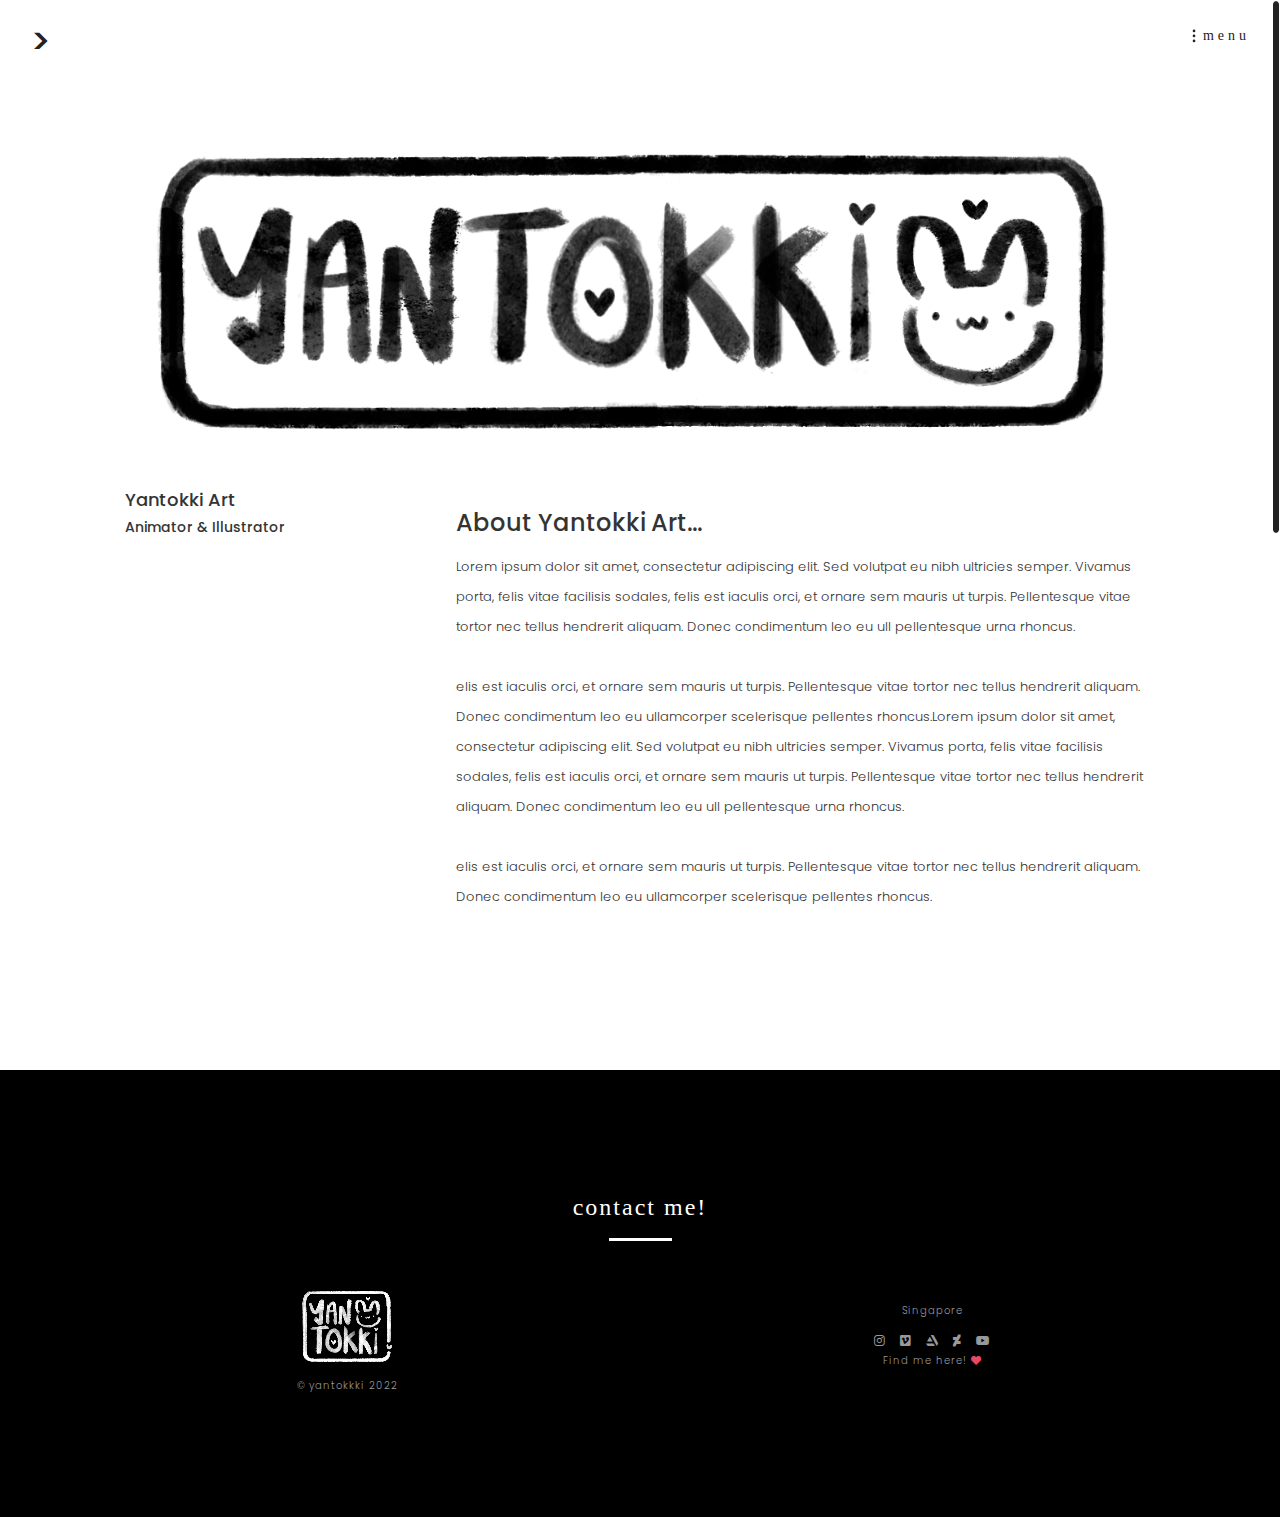
<file: about.html>
<!DOCTYPE html>

<html class="no-js"  lang="en">

  <head>

  

    <meta charset="utf-8">

    <meta http-equiv="X-UA-Compatible" content="IE=edge">

    <meta name="viewport" content="initial-scale=1, maximum-scale=1, minimum-scale=1, user-scalable=no">

    <link rel="shortcut icon" href="images/yantokkifavicon.ico" type="image/x-icon">

    <title>about • yantokki</title>

	

    

    <!-- Normalize -->

    <link rel="stylesheet" href="css/assets/normalize.css" type="text/css"> 

    <!-- Bootstrap -->

    <link href="css/assets/bootstrap.min.css" rel="stylesheet" type="text/css">

    <!-- Font-awesome.min -->

    <link href="css/all.min.css" rel="stylesheet" type="text/css">

    <!-- Main Style -->

    <link rel="stylesheet" href="css/main.css" type="text/css">

	<!-- Responsive Style -->

    <link href="css/responsive.css" rel="stylesheet" type="text/css">

 	<script src="js/assets/modernizr-2.8.3.min.js" type="text/javascript"></script>

  </head>

  <body>

            <!-- header -->

            <header id="header" class="header">

            	<div class="container-fluid">

                	<hgroup>

                    	<!-- logo -->

                        	<h1>

                            	<a href="home.html" title="yantokki">></a>

                            </h1>

                        <!-- logo -->

                        <!-- nav -->

                        <nav>

                            <div class="menu-expanded">

                            	<div class="nav-icon">

                                	<div id="menu" class="menu"></div>

                                    <p>menu</p>

                                </div>

                                <div class="cross">
                                    <span class="linee linea1"></span>
                                    <span class="linee linea2"></span>
                                    <span class="linee linea3"></span>

                                </div>

                                <div class="main-menu">

                                    <ul>

                                        <li><a href="home.html">Home</a></li>
                                        <li class="active"><a href="about.html">About</a></li>
                                        <li><a href="stop motion.html">Stop Motion</a></li>
                                        <li><a href="illustration.html">Illustration</a></li>

                                    </ul>

                                </div>

                            </div>

                        </nav>

                        <!-- nav -->

                    </hgroup>

                </div>

            </header>

            <!-- header -->

            <!-- main-wrapper-inner -->

        	<main class="main-wrapper-inner" id="container">

            	<div class="container">

                	<div class="wrapper-inner">

                    	<!-- details-image -->

                    	<figure class="details-image">

                        	<img src="images/about.png" alt="" class="img-responsive"/>

                        </figure>

                        <!-- details-image -->

                        <!-- content -->

                        <div class="about-content">

                        	<!-- left -->

                        	<section class="inner-left">

                            	<header>

                                    <h4>Yantokki Art</h4>

                                    <h5>Animator & Illustrator</h5>

                                </header>

                            </section>

                            <!-- left -->

                            <!-- right -->

                            <section class="inner-right">

                            	<h3>About Yantokki Art...</h3>

                            	<p>Lorem ipsum dolor sit amet, consectetur adipiscing elit. Sed volutpat eu nibh ultricies semper. Vivamus porta, felis vitae facilisis sodales, felis est iaculis orci, et ornare sem mauris ut turpis. Pellentesque vitae tortor nec tellus hendrerit aliquam. Donec condimentum leo eu ull pellentesque urna rhoncus.</p>

                                <p>elis est iaculis orci, et ornare sem mauris ut turpis. Pellentesque vitae tortor nec tellus hendrerit aliquam. Donec condimentum leo eu ullamcorper scelerisque pellentes rhoncus.Lorem ipsum dolor sit amet, consectetur adipiscing elit. Sed volutpat eu nibh ultricies semper. Vivamus porta, felis vitae facilisis sodales, felis est iaculis orci, et ornare sem mauris ut turpis. Pellentesque vitae tortor nec tellus hendrerit aliquam. Donec condimentum leo eu ull pellentesque urna rhoncus.</p>

                                <p>elis est iaculis orci, et ornare sem mauris ut turpis. Pellentesque vitae tortor nec tellus hendrerit aliquam. Donec condimentum leo eu ullamcorper scelerisque pellentes rhoncus.</p>

                                

                            </section>

                            <!-- right -->

                        </div>

                        <!-- content -->

                        

                    </div>

                </div>

            </main>

          <!-- main-wrapper-inner -->

         <!-- footer -->

         <footer class="footer">
            <h3>contact me!</h3>
            <div class="container footer-bot">
              <div class="row"> 
                
                <!-- logo -->
                
                <div class="col-xs-12 col-sm-6 col-md-6 col-lg-6"> <a href="https://linktr.ee/yantokki" title="yantokki"><img src="images/footerlogo.png" alt="yantokki" title="yantokki"/>
                  <p class="copy-right">&copy; yantokkki 2022</p>
                </div>
                
                <!-- logo --> 
          
                
                <!-- social -->
                
                <div class="col-xs-12 col-sm-6 col-md-6 col-lg-6 padding-top">
                    <p>Singapore</p>
                    <ul class="social">
                      <li><a href="https://www.instagram.com/yantokki.art/"><i class="fa-brands fa-instagram" aria-hidden="true"></i></a></li>
                      <li><a href="https://vimeo.com/yantokki"><i class="fa-brands fa-vimeo" aria-hidden="true"></i></a></li>
                      <li><a href="https://www.artstation.com/yantokki"><i class="fa-brands fa-artstation" aria-hidden="true"></i></a></li>
                      <li><a href="https://www.deviantart.com/yantokki"><i class="fa-brands fa-deviantart" aria-hidden="true"></i></a></li>
                      <li><a href="https://www.youtube.com/channel/UCwxnJ6iiZxd_ArZay5nb0lw"><i class="fa-brands fa-youtube" aria-hidden="true"></i></a></li>
                    </ul>
                    <p class="made-by">Find me here! <i class="fa fa-heart" aria-hidden="true"></i>
                    <p> 
                  </div>
                
                <!-- social --> 
                
              </div>
            </div>
          </footer>

        <!-- footer -->

  


    <!-- jQuery -->

	<script src="https://ajax.googleapis.com/ajax/libs/jquery/2.0.2/jquery.min.js"></script>
  <script>window.jQuery || document.write('<script src="js/assets/jquery.min.js"><\/script>')</script>
  <script src="js/assets/plugins.js" type="text/javascript"></script>
  <script src="js/assets/bootstrap.min.js" type="text/javascript"></script>
  <script src="js/main.js" type="text/javascript"></script>
  <script src="js/jquery.nicescroll.min.js" type="text/javascript"></script>	
  </body>
</html>
</file>
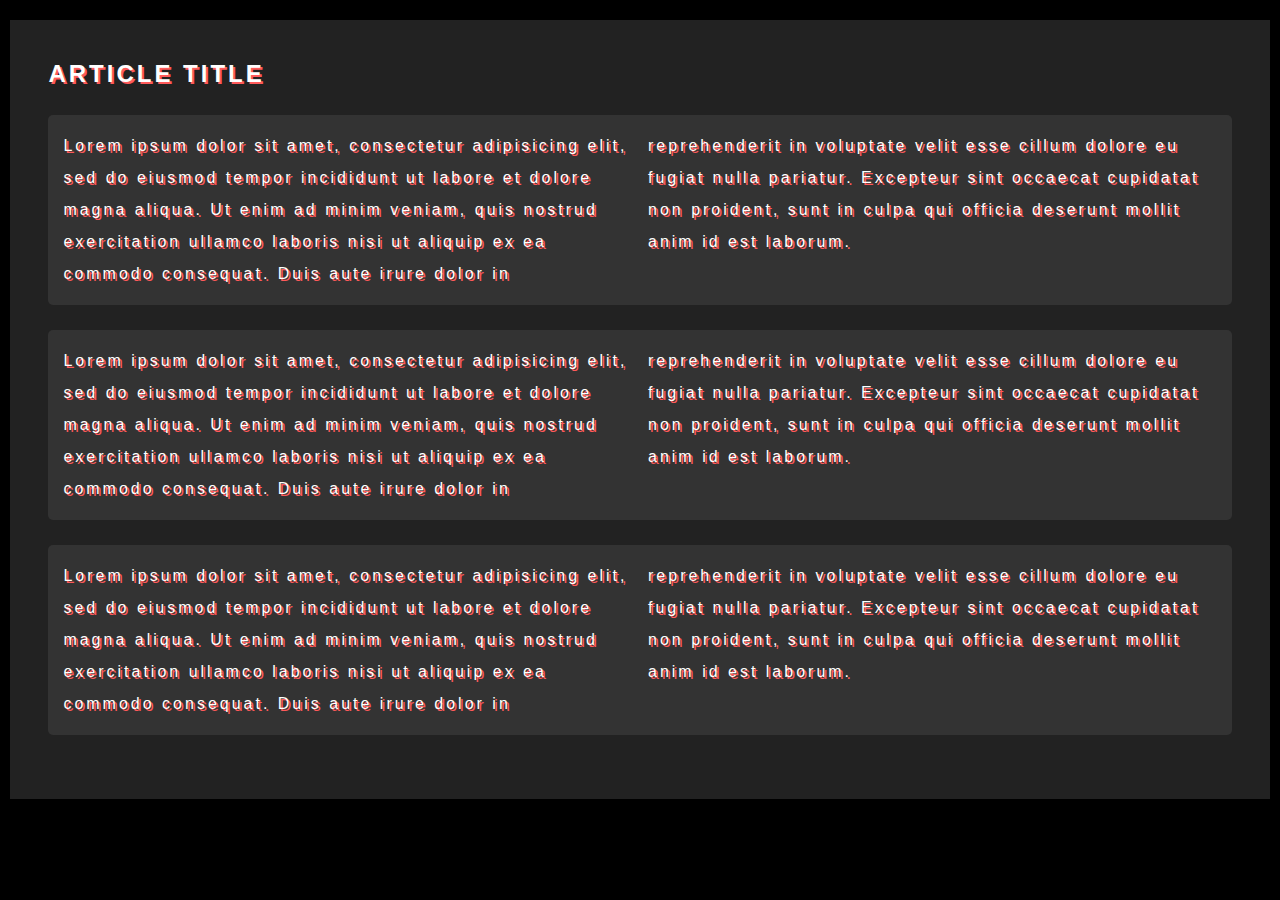
<file: js/fonts.html>
<!DOCTYPE html>
<html>
<head>
	<title>Fonts</title>
	<style type="text/css">
		* { margin: 0; padding: 0; }
		body { 
			background: black;
			color: white;
            font-family: verdana, Arial, Helvetica, sans-serif;
            /* subsequent fonts are for if your device doesnt have the font installed */
            font-size: 1rem;
            line-height: 2rem; 
            /* space between each line */
            letter-spacing: 3px;
            /* space between each letter */
            text-shadow: 2px 2px 0 rgb(255, 90, 90);
            /* offset on x axis, y axis, blur, colour */

		}
		main {
			background: #222;
			margin: 20px 10px; 
			padding: 3%
			}
		h2 { 
			text-transform: uppercase;
			margin-bottom: 25px;
		 }
		section.module { 
			padding: 15px; 
			background: #333;
			margin-bottom: 25px; 
			border-radius: 5px;
			}

        .module p {
            columns: 2;
        }
	</style>
</head>
<body>
	<main>
		<h2>Article Title</h2>
		<section class="module">
		<p>Lorem ipsum dolor sit amet, consectetur adipisicing elit, sed do eiusmod
		tempor incididunt ut labore et dolore magna aliqua. Ut enim ad minim veniam,
		quis nostrud exercitation ullamco laboris nisi ut aliquip ex ea commodo
		consequat. Duis aute irure dolor in reprehenderit in voluptate velit esse
		cillum dolore eu fugiat nulla pariatur. Excepteur sint occaecat cupidatat non
		proident, sunt in culpa qui officia deserunt mollit anim id est laborum.</p>
		</section>

		<section class="module">
		<p>Lorem ipsum dolor sit amet, consectetur adipisicing elit, sed do eiusmod
		tempor incididunt ut labore et dolore magna aliqua. Ut enim ad minim veniam,
		quis nostrud exercitation ullamco laboris nisi ut aliquip ex ea commodo
		consequat. Duis aute irure dolor in reprehenderit in voluptate velit esse
		cillum dolore eu fugiat nulla pariatur. Excepteur sint occaecat cupidatat non
		proident, sunt in culpa qui officia deserunt mollit anim id est laborum.</p>
		</section class="module">

		<section class="module">
		<p>Lorem ipsum dolor sit amet, consectetur adipisicing elit, sed do eiusmod
		tempor incididunt ut labore et dolore magna aliqua. Ut enim ad minim veniam,
		quis nostrud exercitation ullamco laboris nisi ut aliquip ex ea commodo
		consequat. Duis aute irure dolor in reprehenderit in voluptate velit esse
		cillum dolore eu fugiat nulla pariatur. Excepteur sint occaecat cupidatat non
		proident, sunt in culpa qui officia deserunt mollit anim id est laborum.</p>
		</section>
	</main>
	
</body>
</html>
</file>
<file: css/main.css>
/*

Theme Name: PICX

Template URI: 

Description: 

Author:

Author URI: 

License: 

License URI:

Version: 1.0

*/



/**

 * Table of Contents

 *

 * 1.0 - Google Font

 * 2.0 - Base styles

 * 3.0 - Header

 	 * 1.0 - Header Logo

	 * 2.0 - Header Nav

 * 4.0 - Main

 	* 1.0 - Photo Gallery

	* 2.0 - Effect

 * 6.0 - Footer

 * 7.0 - Inner Page

 * 8.0 - Details Gallery

 * 9.0 - About

 * 10.0 - Contact

 * 11.0 - Nav

*/

/* ==========================================================================

	Google Font

========================================================================== */

@import 'https://fonts.googleapis.com/css?family=Poppins:300,400,500,600,700&subset=devanagari,latin-ext';

@import 'https://fonts.googleapis.com/css?family=Oranienbaum&subset=cyrillic,cyrillic-ext,latin-ext';

@font-face {font-family: 'Poppins', sans-serif;font-family: 'EB Garamond', serif;}

/* ==========================================================================

	Base styles: opinionated defaults

========================================================================== */

body{ background-color:#FFF;font-family: 'Poppins', sans-serif; color:#848484; font-weight:300; font-size:14px; line-height:27px; overflow-x: none}

article, aside, details, figcaption, figure, footer, header, hgroup, menu, nav, section, img, main {display: block}

audio, canvas, video {display: inline-block;*display:inline;*zoom:1}

blockquote:before, blockquote:after, q:before, q:after {content: '';content: none;}

h1,h2,h3,h4,h5,h6{ color:#343434}

::-moz-selection {background: #222222;color:#ffF;text-shadow: none;}

::selection {background: #222222;color:#ffF;text-shadow: none;}

a,input,textarea,button,body,img{transition-delay: 0s;transition-duration: 0.6s;transition-property: all;transition-timing-function: ease;}

a {text-decoration: none;outline: none;color: #222222;}

a:hover{ text-decoration:none; color:#222222}

a:focus, img:focus, button:focus, .btn:focus {outline:none;text-decoration: none;}

/* ==========================================================================

	Header styles

========================================================================== */

.header { padding-top:22px; padding-bottom:3px}

.header.header-fixed-top{ width:100%; position:fixed; top:0;background-color:rgba(255,255,255,0.9); z-index:60; padding:10px 0}

.header.header-fixed-top .menu-expanded{ padding-top:15px}

.header hgroup{ padding:0 15px; overflow:hidden}

.header hgroup h1{ padding:0; margin:0}

.header hgroup h1 a{ display:block; float:left; max-width:150px}

.main-menu {background-color: transparent;position: fixed;width: 100%;height:100%;top: 0px;right: 0px;z-index:2;}

.menu,.linee {cursor: pointer;}

.menu.over{background-color:rgba(255,255,255,0.8);}

.nav-icon{ float:right;font-family: 'EB Garamond', serif; display:block; position:relative; text-transform:lowercase; font-size:14px; letter-spacing:4px; color:#222222;}

.menu {transition: all 0.40s ease-out; width:60px; height:30px; cursor:pointer; position:absolute; right:0; top:0; z-index:5; border-radius:100%;}

.nav-icon p{ position:absolute; right:0; top:0; background-image:url(../images/nav.png); background-repeat:no-repeat; background-position:0 7px; padding-left:11px}

.over {transform: scale(100);transition: all 0.350s ease-in;cursor: default;}

.linea1 {background: #222222;height: 2px;width: 15px;position: absolute;right: 33px;top: 33px;z-index:90;transition: all 0.3s;opacity:0}

.linea1.overL1,.linea3.overL3{opacity:1}

.linea2 {background: #222222;height: 2px;width: 15px;position: absolute;right: 33px;top: 38px;opacity: 1;transition: opacity 0.5s;z-index:90;opacity:0}

.linea3 {background: #222222;height: 2px;width: 15px;position: absolute;right: 33px;top: 43px;z-index:90;opacity:0}

.overL1 {animation: closetop 1s forwards;animation-direction: alternate;cursor: pointer;}

.overL2 {opacity: 0;transition: opacity 0.5s;cursor: pointer;}

.overL3 {animation: closebottom 1s forwards;animation-direction: alternate;cursor: pointer;}

@keyframes closetop {

0% {transform: translateY(5px) rotate(0deg);}

25% {transform: translateY(5px) rotate(0deg);}

75% {transform: translateY(5px) rotate(-45deg);}

100% {transform: translateY(5px) rotate(-45deg);}

}

@keyframes closebottom {

0% {transform: translateY(0px) rotate(0deg);}

25% {transform: translateY(-5px) rotate(0deg);}

75% {transform: translateY(-5px) rotate(45deg);}

100% {transform: translateY(-5px) rotate(45deg);}

}

.main-menu {visibility: hidden;text-align:center;opacity: 0;transition: all 0.300s;transition-delay: 0s;}

.overmain {visibility: visible;background-color:rgba(255,255,255,0.8);opacity: 1; z-index:60; top:0;padding-top:10%;transition: all 0.400s;

 transition-delay: 0.370s;}

.main-menu ul {list-style-type: none; text-align:center; margin:0; padding:0; }

.main-menu ul li {width:100%; display:inline-block;font-family: 'EB Garamond', serif; text-transform:lowercase; font-size:30px; margin-bottom:30px; font-weight:400; position:relative;z-index:1;  transition: all 0.400s;transition-delay: 0.370s;}

.main-menu ul li{ position:relative; ; }

.main-menu ul li:after {content: "";position:absolute;bottom:52%; left:0; right:0; margin:0 auto;width:0; height:1px;background:#222222;

z-index:2;transition: width 0.3s; z-index:1}

.main-menu ul li:hover:after{ width:15%; }

.main-menu ul li.active:after{ width:15%;}

.main-menu ul li a {text-decoration: none; color:#222222; position:relative; z-index:2; display:block}

/* ==========================================================================

	Main Wrapper

========================================================================== */

.main-wrapper,.main-wrapper-inner{background-color:#FFF;position:relative; z-index:6;}

.wrapper{background-color:#FFF; padding:0 25px;position:relative; z-index:6; margin-bottom:50px}

/* ==========================================================================

	Footer

========================================================================== */

.footer{ background-color:#000000; position:relative; z-index:1; width:100%; bottom:0; left:0; right:0; padding-top:104px; padding-bottom:115px; text-align:center; color:#999999; font-size:10px; letter-spacing:1px; font-weight:400}

.footer a{ color:#999999;}

.footer a:hover{ color:#FFF}

.footer img{ margin:0 auto}

.footer h3{ text-align:center; color:#FFF;font-family: 'EB Garamond', serif; text-transform:lowercase; letter-spacing:2px; font-size:px; position:relative}

.footer h3:after{ content:""; margin:0 auto; display:block; position:absolute; bottom:-20px; left:0; right:0; width:63px; height:3px; background-color:#FFF}

.footer p{ line-height:12px; font-weight:300}

.footer-bot{ padding-top:58px}

.copy-right{ padding-top:14px}

.padding-top{ padding-top:16px}

.made-by i{ color:#e8496a}

.social{ text-align:center; padding:0; margin:0; list-style:none}

.social li{ display:inline-block; margin:0 5px; font-size:12px}

/* ==========================================================================

	Inner

========================================================================== */

.main-wrapper-inner{ margin-bottom:50px}

.wrapper-inner{ margin:auto; width:100%; max-width:1031px; padding-top:71px; padding-bottom:20px}

.inner-left{ float:left; width:100%; max-width:331px}

.inner-right{ float:right; width:100%; max-width:700px}

.wrapper-inner p{ color:#343434; font-size:13px; line-height:30px; font-weight:400;padding-bottom:20px; font-weight:300}

/* ==========================================================================

	Details Gallery

========================================================================== */

.details-content,.about-content,.contact-wrapper{ overflow:hidden; padding-top: 40px;}

.details-left header h3,.about-content h3{ color:#343434; margin: top 2px;}

.details-left header h4,.details-left header h5{ font-size:13px; margin-top:0; font-weight:400}

.details-left header h4{ font-weight:600; padding-top:22px}

.details-content header{ margin-bottom:67px}

.details-content header h2,.details-content header h3{ font-size:13px; font-weight:400;margin-top:0}

.details-content header h2{ font-weight:600; }

.details-image{ margin-bottom:2px; }

/* ==========================================================================

	About

========================================================================== */

.about-content{ margin-bottom:58px}

.about-content header h4{ margin-top:0}

.about-content h3{ padding-bottom:6px}

/* ==========================================================================

	Contact

========================================================================== */

.map-wrapper{ width:100%;height:453px; background-color:#e6e4e4}

.map-wrapper #surabaya {width: 100%;height: 100%;}

.contact-wrapper{ margin-top:80px; margin-bottom:90px;}

.contact-wrapper .phone{ font-size:16px; line-height:17px; font-weight:600; padding-bottom:0; margin-bottom:0}

.contact-wrapper  p a:hover{ text-decoration:underline}

.contact-wrapper header h4{ margin-top:0}

.contact-form{ overflow:hidden; margin-top:43px}

.contact-form label{ font-weight:300; font-size:14px; width:100%; max-width:315px; float:left; margin-bottom:57px}

.contact-form label+label{ float:right}

.contact-form label+label+div+label{ float:none; max-width:100%; margin-bottom:43px}

.contact-form label span{ color:#fb5353}

.contact-form label input,.contact-form label textarea{ background-color:inherit; border:none; border-bottom:1px solid #eeeeee; display:block; width:100%; padding:0 10px; outline:none}

.contact-form label input:focus,.contact-form label textarea:focus{ border-bottom-color:#404040}

.contact-form input[type="submit"]{ border:none; outline:none; cursor:pointer; text-align:center; display:inline-block; font-size:14px; text-transform:uppercase; letter-spacing:1px; color:#FFF; line-height:47px; background-color:#fb5353; padding:0 29px}

.contact-form input[type="submit"]:hover{ background-color:#222222}

.error_message{ color:#e84d49}

#success_page h3,#success_page p{color:#60ca6f }

/* ==========================================================================

	Blog (I didn't use this)

========================================================================== */



.post { margin-bottom:74px}

.post figure{ margin-bottom:76px}

.post .date{ font-weight:600; font-size:16px; color:#343434}

.post .cat-pan a:hover,.post header h3 a:hover{ text-decoration:underline}

.post header h3{ margin-top:0}

.comments-pan{border-top:1px solid #eeeeee; padding-top:15px}

.comments-pan h3{border-bottom:1px solid #eeeeee; padding-bottom:34px; margin-bottom:52px}

.comments-reply,.reply-pan{ padding:0; margin:0; list-style:none}

.comments-reply li{ display:block; border-bottom:1px solid #eeeeee; overflow:hidden; padding-bottom:51px; margin-bottom:39px}

.comments-reply li figure{ float:left; width:70px; height:70px; background-color:#eeeeee; border-radius:100%; overflow:hidden}

.comments-reply li section{ float:left; padding-left:30px; font-size:13px; line-height:30px; color:#343434;width: 92%;}

.comments-reply li section .date-pan{ font-size:12px; line-height:13px; padding-bottom:25px}

.comments-reply li section h4{font-weight:300; color:#404040; font-size:16px; margin-bottom:6px; margin-top:0}

.comments-reply li section h4 a{ font-size:12px; color:#fb5353;font-weight:400; display:inline-block; padding-left:20px}

.reply-pan{ clear:both; display:block; margin-left:100px;padding-top:39px }

.reply-pan li{ border-bottom:none;border-top:1px solid #eeeeee; padding-bottom:0; margin-bottom:0;padding-top:38px;}

.commentys-form h4{ font-size:24px; font-weight:300}

.commentys-form form{ margin-top:30px}

.commentys-form input[type="text"],.commentys-form input[type="email"],.commentys-form input[type="url"],.commentys-form textarea{ font-size:14px; line-height:22px; color:#404040; padding-bottom:26px; border-bottom:1px solid #eeeeee; width:100%; display:block; border-left:none; border-right:none; border-top:none; background-color:transparent; outline:none}

.commentys-form textarea{ margin-top:57px}

.commentys-form input[type="text"]:focus,.commentys-form input[type="email"]:focus,.commentys-form input[type="url"]:focus,.commentys-form textarea:focus{ border-bottom-color:#000}

.commentys-form input[type="button"]{ padding:0 36px; text-transform:uppercase; display:inline-block; font-size:14px; line-height:47px; color:#FFF; font-weight:300; text-align:center; border:none; outline:none; background-color:#fb5353; margin-top:50px; margin-bottom:60px}

.commentys-form input[type="button"]:hover{ background-color:#ff5c5c}

/* my own code */
.image-padding{padding:15px}
</file>
<file: css/responsive.css>
@media only screen and (orientation:landscape) {
body {-webkit-text-size-adjust:none}
}
@media only screen and (orientation:portrait) {
body {-webkit-text-size-adjust:none}
}

/* md */
@media (min-width: 992px) and (max-width: 1199px) {
body{ overflow-x: none}	
.wrapper-inner p{ font-weight:300}
.inner-right{  max-width: 590px;}
.contact-form label{max-width:278px; font-weight:300}
.footer-bot p{ font-weight:300}
}

@media (min-width: 768px) and (max-width: 991px) {
body{ overflow-x: none}
.wrapper{ margin-bottom:0}
.grid figure figcaption{ padding:3%}
.grid figure figcaption p{ line-height:15px}
.footer{ position:static; padding:20px 0}
.wrapper-inner p{ font-weight:300}
.inner-left,.inner-right,.wrapper-inner{ float:none;max-width:100%}
.main-wrapper-inner{ margin-bottom:0}
.contact-wrapper{ margin:30px 0}
.contact-wrapper .phone,.contact-wrapper .email{ display:inline-block; text-align:center; width:45%}
.contact-form label,.footer-bot p{ font-weight:300}
.contact-wrapper header h4{ text-align:center}
.wrapper-inner{ padding-top:20px}
.post figure,.post{ margin-bottom:20px}
.wrapper-inner p.cat-pan{ padding-bottom:0}
}
@media only screen and (max-width:767px) {
body{ overflow-x: none}
.wrapper{ margin-bottom:0}
.wrapper-inner{ padding-top:20px}
.grid figure figcaption h2{ font-size:20px}
.grid figure figcaption p{ line-height:15px}
.wrapper-inner p{ font-weight:300}
.main-menu ul li.active::after,.main-menu ul li:hover::after{ width:50%}
.footer{ position:static; padding:20px 0}
.inner-left,.inner-right,.wrapper-inner{ float:none;max-width:100%}
.main-wrapper-inner{ margin-bottom:20px}
.details-image{ margin-bottom:20px}
.contact-wrapper{ margin:30px 0}
.contact-form label{max-width:100%; font-weight:300}
.contact-wrapper .phone,.contact-wrapper .email{ display:inline-block; text-align:center; width:100%}
.contact-wrapper header h4{ text-align:center}
.footer-bot p{ font-weight:300}
.post figure,.post{ margin-bottom:20px}
.wrapper-inner p.cat-pan{ padding-bottom:0}
.comments-pan h3{ padding-bottom:15px}
.comments-reply li section{ width:100%; padding-left:0}
.reply-pan{ margin-left:3%}
.commentys-form input[type="text"], .commentys-form input[type="email"], .commentys-form input[type="url"], .commentys-form textarea{ margin-top:10px}
}
@media (min-width:480px) and (max-width:767px) {.grid figure figcaption{ padding:3%};.contact-wrapper .phone,.contact-wrapper .email{ display:inline-block; text-align:center; width:45%}.contact-form label{max-width:45%;}}
@media only screen and (max-width:400px) {.small-block-grid-2 > li{ width:100%}}
</file>
